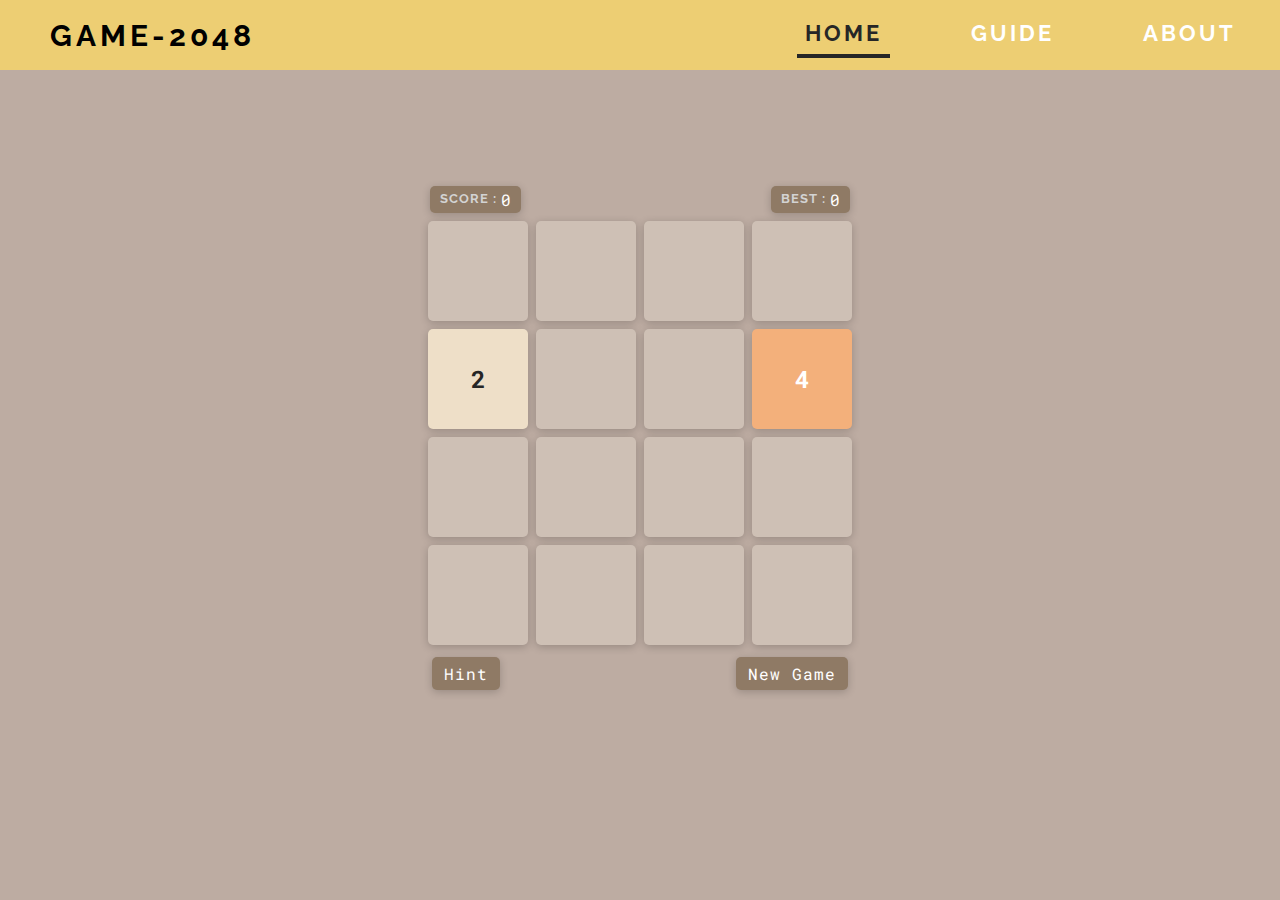
<file: index.html>
<!DOCTYPE html>
<html lang="en">

<head>
    <meta charset="UTF-8">
    <meta name="viewport" content="width=device-width, initial-scale=1.0">
    <meta http-equiv="X-UA-Compatible" content="ie=edge">
    <meta name="theme-color" content="#bdaca2">
    <meta property="og:description" content="Enjoy the Classic 2048 game !">
    <meta property="og:site_name" content="2048">
    <meta property="og:type" content="website">
    <meta property="og:url" content="https://jhamadhav.com/2048/">
    <meta property="og:image" content="https://jhamadhav.com/2048/images/2048_logo.svg_128.png">
    <meta property="og:title" content="2048 game">
    <meta property="og:description" content="Enjoy the Classic 2048 game">
    <link rel="apple-touch-icon" sizes="128x128" href="./images/2048_logo.svg_128.png">
    <link rel="icon" type="image/png" sizes="128x128" href="./images/2048_logo.svg_128.png">
    <meta name="msapplication-TileImage" content="./images/2048_logo.svg_128.png">
    <!-- fonts and stuff -->
    <link href="https://fonts.googleapis.com/css?family=Roboto+Mono|EB+Garamond|Raleway" &display="swap"
        rel="stylesheet">
    <meta name="apple-mobile-web-app-capable" content="yes">

    <!-- css  -->
    <link rel="manifest" href="pwa/manifest.json">
    <link rel="stylesheet" href="css/main.min.css">
    <!-- end of css files -->

    <title>2048 - Game</title>

    <!-- js files -->
    <script src="pwa/registerSW.js"></script>
    <script src="navbar/nav.js"></script>
    <script src="js/swipe.js"></script>
    <script src="js/cells.js"></script>
    <script src="js/main.js"></script>
</head>

<body>
    <!-- msg bar -->
    <div class="msg-holder">
        <div id="msg">hello</div>
    </div>
    <!-- nav bar html starts here -->
    <nav>
        <div class="header-holder">
            <div class="burger" onclick="menu()" title="Menu bar">
                <span></span>
                <span></span>
                <span></span>
            </div>
            <h1>Game-2048</h1>
        </div>
        <ul class="nav-links">

            <li title="home" style='color:#262626; border-bottom:4px solid #262626' class="tab">home</li>
            <li title="Learn how to play" class="tab">guide</li>
            <li title="some insight" class="tab">about</li>

        </ul>
    </nav>
    <!-- nav bar html ends here -->

    <div class="page" id="home">
        <div class="bg"></div>
        <div class="wrapper">
            <div class="game-container">
                <div class="board">
                    <div class="score-holder" title="Current score">
                        <span>Score :&nbsp;</span>
                        <div id="score">0</div>
                    </div>
                    <div class="show_anim"></div>
                    <div class="best-holder" title="click to reset best" onclick="rest_best()">
                        <span>Best :&nbsp;</span>
                        <div id="best">0</div>
                    </div>
                </div>
                <span class="touch">
                    <div class="game-row">
                        <div class="cell"></div>
                        <div class="cell"></div>
                        <div class="cell"></div>
                        <div class="cell"></div>
                    </div>
                    <div class="game-row">
                        <div class="cell"></div>
                        <div class="cell"></div>
                        <div class="cell"></div>
                        <div class="cell"></div>
                    </div>
                    <div class="game-row">
                        <div class="cell"></div>
                        <div class="cell"></div>
                        <div class="cell"></div>
                        <div class="cell"></div>
                    </div>
                    <div class="game-row">
                        <div class="cell"></div>
                        <div class="cell"></div>
                        <div class="cell"></div>
                        <div class="cell"></div>
                    </div>
                </span>
            </div>
            <div class="btn-hints">
                <button title="Get a hint" id="new_hint" onclick="new_hint()">Hint</button>
                <button title="Start new game" id="new_game" onclick="new_game()">New Game</button>
            </div>

        </div>
    </div>
    <div class="page" id="guide">
        <div class="wrapper">
            <h2>Controls</h2>
            <p>
                <ul>
                    <li>On desktop/pc use Arrow keys or (<b>W, A, S and D</b>) keys to play </li>
                    <li>On mobile devices swipe in respective direction to move blocks. </li>
                    <li>Swipe right or left to summon the menu bar. </li>
                    <li>Click the Best score card to reset the best score stored to <i>zero.</i></li>
                    <b>
                        <li>Swipe right to open the nav bar on mobile.</li>
                    </b>
                </ul>
            </p>
            <h2>2048 Game Overview</h2>
            <p>2048 is a cool math and puzzle game that was created in 2014 and quickly became popular around the
                globe.
                Inspired by 1024 and Threes! <br><br> 2048 game is an exciting combination of math and strategy.
                Can you get a 2048 high score? Give it a try ! </p>
            <br>
            <h2>Hints</h2>
            <p>
                <ul>
                    <li>Click best to reset it ! </li>
                    <li>Keep blocks in a corner </li>
                    <li>use strategy other than random moves ! </li>
                    <li>Don't chase large tiles </li>
                    <li>Plan ahead </li>
                    <li>Slow down and think </li>
                    <li>try merging multiple tiles at once</li>
                    <li>Avoid check-boarding </li>
                </ul>
            </p>
            <h2>How to Beat 2048</h2>
            <p>
                To beat 2048, players must move numbered tiles and combine them to produce a tile with a value of
                2048.
                More
                tiles are added to the board every turn and only identical numbers can be combined. Once the board
                is
                full
                and no more tiles can be combined, the game is over. However, skilled players that create a tile
                with a
                value of 2048 can continue playing with bigger numbers. Keep playing to develop your 2048 strategy;
                and
                develope a better sense of it.
                <br> <br> I hope that you enjoy it.
            </p>
        </div>
    </div>
    <div class="page" id="about">
        <div class="wrapper">
            <h2>My thoughts and experience</h2>
            <p>
                Hi, I'm <a href="https://jhamadhav.com">Madhav</a>. I have created this as a side project/game jam
                within 4 hours, it took more hours to refine it but the
                logics and
                main design was completed with in 4 - 6 hours, in the span of few days. <br> <br>
                The color combination is very similar to the original, I tried my best to keep the same authenticity and
                flavour of the game. The facts part is taken from various websites like
                <a href="https://en.wikipedia.org/wiki/2048_(video_game)">Wikipedia</a>,
                <a href="https://www.arkadium.com/games/2048-game/">arkadium</a> and etc. <br><br>
                I will be adding more features as soon as I can, <b>I hope you enjoy the game!</b>
            </p>
            <footer>
                <div class="follow">Follow me on </div>
                <div class="icons">
                    <a href="https://github.com/jhamadhav">
                        <svg viewBox="0 0 512 512" xmlns="http://www.w3.org/2000/svg">
                            <path
                                d="m256 0c-140.699219 0-256 116.300781-256 257 0 139.882812 114.25 255 256 255 141.574219 0 256-114.945312 256-255 0-140.699219-115.300781-257-256-257zm45 477.5c-14.398438 3-29.699219 4.5-45 4.5s-30.601562-1.5-45-4.5v-70.199219c0-16.800781 4.5-22.800781 10.5-30.902343 3.054688-3.492188 4.898438-6.625 18.597656-27.296876l-23.097656-3.601562c-59.402344-8.699219-82.800781-39.601562-92.101562-63.601562-12-32.097657-5.699219-72.300782 15.902343-97.796876 3.300781-3.902343 6-10.503906 3.601563-17.402343-4.503906-13.800781-3.902344-35.699219-.902344-44.101563 15.90625 2.273438 32.261719 13.667969 45.902344 21.902344 6.285156 3.667969 9.582031 2.699219 12.597656 3 10.960938-2.28125 28.058594-7.800781 54.300781-7.800781 16.199219 0 33.300781 2.398437 50.101563 7.199219 3.003906-.070313 7.832031 2.484374 16.199218-2.398438 14.257813-8.6875 30.058594-19.691406 45.898438-21.902344 3 8.402344 3.601562 30.300782-.898438 44.101563-2.402343 6.898437.296876 13.5 3.601563 17.402343 21.597656 25.5 27.898437 65.699219 15.898437 97.796876-9.300781 24-32.699218 54.902343-92.101562 63.601562l-23.097656 3.601562c14.160156 21.367188 15.652344 23.929688 18.601562 27.296876 5.996094 8.101562 10.496094 14.101562 10.496094 30.902343zm30-8.699219v-61.5c0-17.101562-3.601562-28.5-8.402344-36.902343 45.601563-12.296876 78.003906-39.300782 92.402344-78 15.300781-40.796876 8.402344-89.398438-17.101562-123 4.503906-20.097657 4.503906-52.199219-6.296876-67.199219-4.800781-6.597657-11.402343-10.199219-19.800781-10.199219-.300781 0-.300781 0-.300781 0-23.261719 1.257812-41.570312 12.972656-61.199219 24.898438-18-4.800782-36.300781-7.199219-54.601562-7.199219-18.597657 0-37.199219 2.699219-53.695313 7.199219-20.664062-12.460938-38.796875-23.671876-62.703125-24.898438-7.5 0-14.101562 3.601562-18.902343 10.199219-10.796876 15-10.796876 47.101562-6.296876 67.199219-25.503906 33.601562-32.402343 82.5-17.101562 123 14.398438 38.699218 46.800781 65.703124 92.402344 78-3.722656 6.511718-6.667969 14.914062-7.828125 26.285156-9.210938 3.175781-17.199219 4.210937-24.628907 2.027344-7.835937-2.316407-13.941406-7.546876-19.246093-16.46875-11.914063-20.015626-32.207031-36.355469-55.3125-34.230469l2.636719 29.882812c10.699218-.980469 21.347656 10.339844 26.878906 19.671875 9.125 15.367188 21.417968 25.445313 36.546875 29.914063 11.230469 3.308593 21.496093 3.230469 32.550781.871093v40.449219c-87.300781-30.601562-151-114-151-211.800781 0-124.199219 101.800781-227 226-227s226 102.800781 226 227c0 97.800781-63.699219 181.199219-151 211.800781zm0 0" />
                        </svg>
                    </a>
                    <a href="https://www.instagram.com/jhamadhav28/" alt="instagram">
                        <svg version="1.1" id="Layer_1" xmlns="http://www.w3.org/2000/svg"
                            xmlns:xlink="http://www.w3.org/1999/xlink" x="0px" y="0px" width="166.063px"
                            height="169.063px" viewBox="0 0 169.063 169.063"
                            style="enable-background:new 0 0 169.063 169.063;" xml:space="preserve">
                            <g>
                                <path d="M122.406,0H46.654C20.929,0,0,20.93,0,46.655v75.752c0,25.726,20.929,46.655,46.654,46.655h75.752
                                    c25.727,0,46.656-20.93,46.656-46.655V46.655C169.063,20.93,148.133,0,122.406,0z M154.063,122.407
                                    c0,17.455-14.201,31.655-31.656,31.655H46.654C29.2,154.063,15,139.862,15,122.407V46.655C15,29.201,29.2,15,46.654,15h75.752
                                    c17.455,0,31.656,14.201,31.656,31.655V122.407z" />
                                <path
                                    d="M84.531,40.97c-24.021,0-43.563,19.542-43.563,43.563c0,24.02,19.542,43.561,43.563,43.561s43.563-19.541,43.563-43.561
                                    C128.094,60.512,108.552,40.97,84.531,40.97z M84.531,113.093c-15.749,0-28.563-12.812-28.563-28.561
                                    c0-15.75,12.813-28.563,28.563-28.563s28.563,12.813,28.563,28.563C113.094,100.281,100.28,113.093,84.531,113.093z" />
                                <path d="M129.921,28.251c-2.89,0-5.729,1.17-7.77,3.22c-2.051,2.04-3.23,4.88-3.23,7.78c0,2.891,1.18,5.73,3.23,7.78
                                    c2.04,2.04,4.88,3.22,7.77,3.22c2.9,0,5.73-1.18,7.78-3.22c2.05-2.05,3.22-4.89,3.22-7.78c0-2.9-1.17-5.74-3.22-7.78
                                    C135.661,29.421,132.821,28.251,129.921,28.251z" />
                            </g>
                        </svg>
                    </a>
                </div>
            </footer>
            <br>
            <h2>Fun Facts About 2048</h2>
            <p>
                <ul>
                    <li> 2048 was created in only two days as a side project by developer <a
                            href="https://www.gabrielecirulli.com/"> Gabriele Cirulli.</a></li>
                    <li>After going viral, the game had over 4,000,000 players in less than one week!</li>
                    <li>Deciding not to sell the game, Cirulli released 2048 as an open-source software, making it
                        available to gamers and developers worldwide.</li>
                    <li>Because the game is open-source and widely recognized for its brilliant design, 2048 is often
                        used to teach young programmers.</li>
                    <li>
                        Recently, an artificial intelligence system was developed to play 2048. <br> But, can you
                        beat
                        its high score?
                    </li>
                    <li>2048 has been ported to many platforms due to its open-source code</li>
                    <li> The original version of 2048 was written in JavaScript and CSS, but now many C++ and Vala
                        clones
                        exist.</li>
                    <li>The game 1024 is a clone of Threes! and Cirulli has said that 2048 is a clone of 1024; what a
                        mathematical pedigree!</li>
                    <li>Many variations of 2048 exist, including 2048 cupcakes and other versions that contain
                        elements
                        of famous movies and television shows.</li>
                </ul>
            </p>
        </div>
    </div>


</body>

</html>
</file>
<file: css/main.min.css>
@import url("./nav.min.css");
@import url("./home.min.css");
@import url("./guide.min.css");
* {
  margin: 0;
  padding: 0;
  -webkit-box-sizing: border-box;
          box-sizing: border-box;
}

body {
  background-color: #262626;
  width: 100vw;
  height: 100vh;
  --side: 19vw;
  --max: 100px;
  -webkit-tap-highlight-color: rgba(0, 0, 0, 0);
}

/* //scrollbar */
/* width */
::-webkit-scrollbar {
  width: 5px;
}

/* Track */
::-webkit-scrollbar-track {
  background: transparent;
}

/* Handle */
::-webkit-scrollbar-thumb {
  background: #c3c3c3;
}

/* Handle on hover */
::-webkit-scrollbar-thumb:hover {
  background: #efefef;
}
/*# sourceMappingURL=main.min.css.map */
</file>
